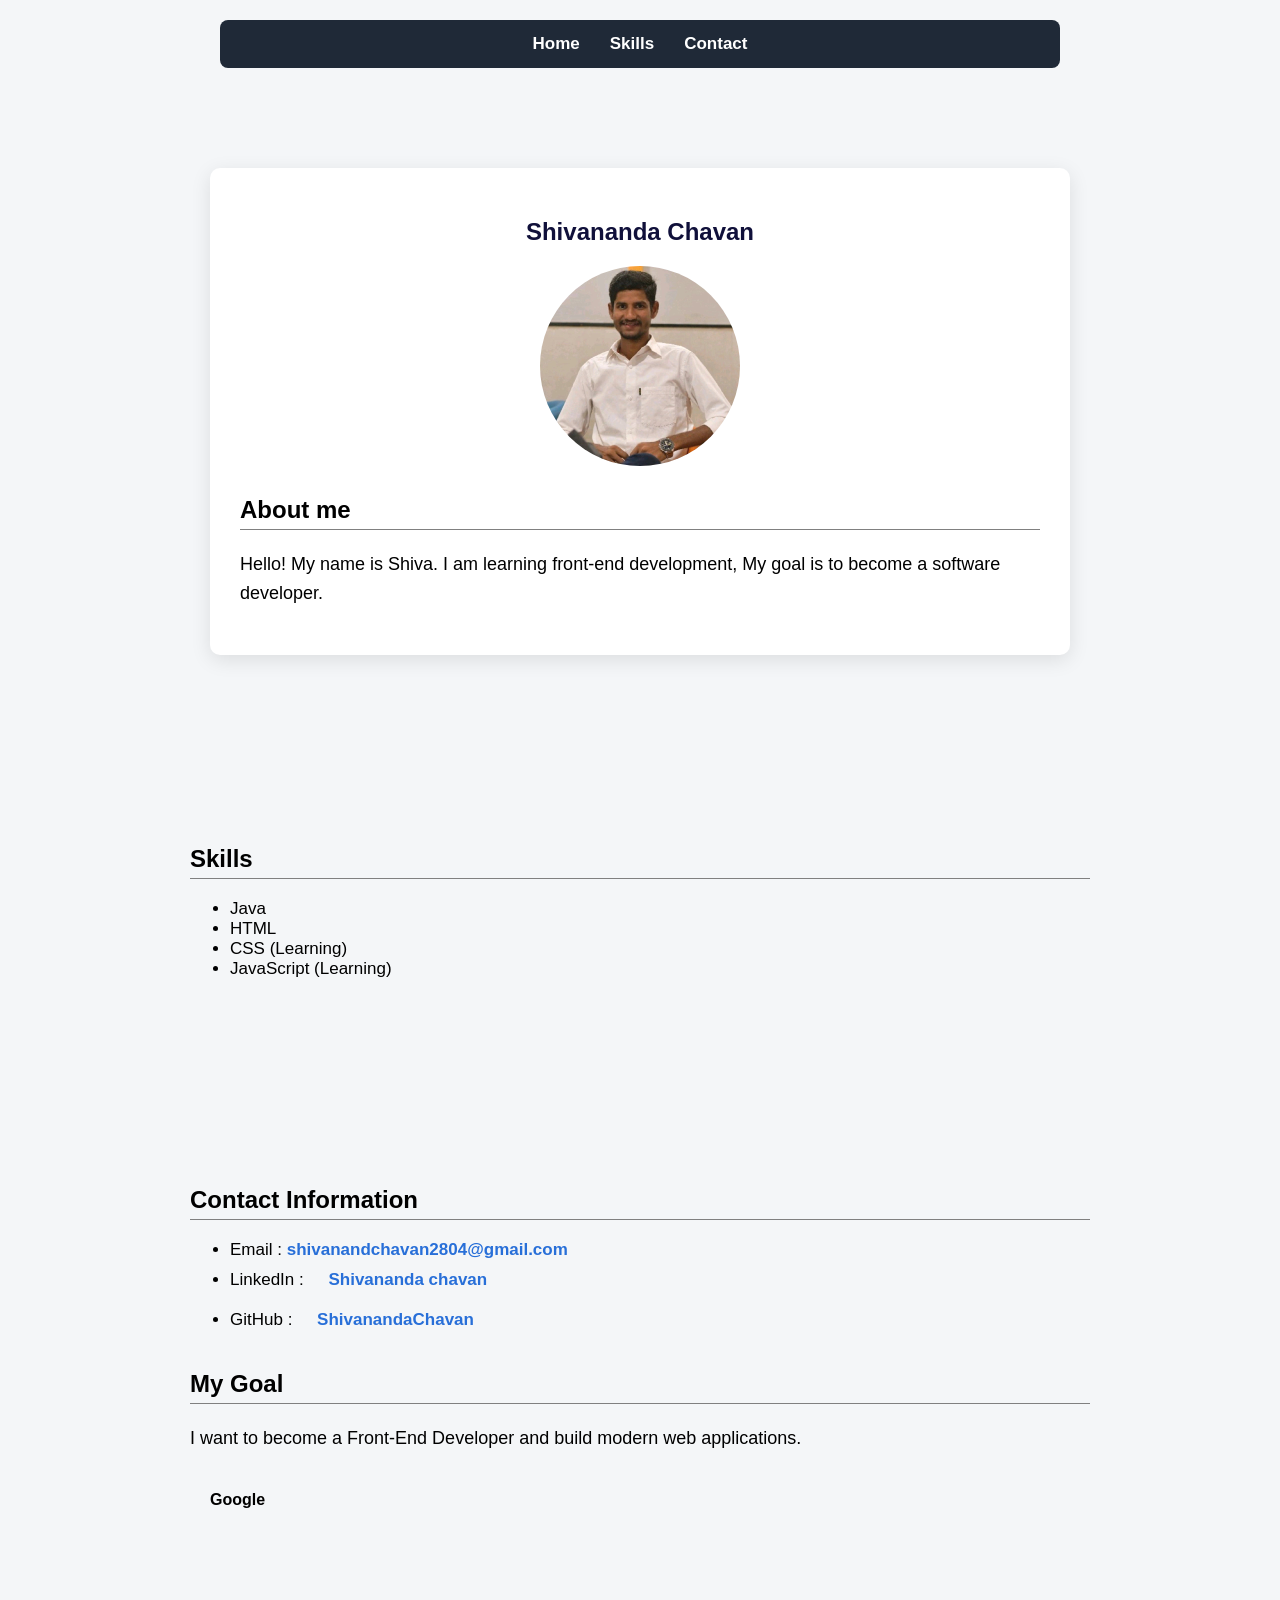
<file: index.html>
<!DOCTYPE html>
<html>
<head>
<title>Shivananda Chavan | Profile</title>
<link rel="stylesheet" href="style.css">

</head>
<body>

    <nav class="navbar">
        <div class="container">
            <ul>   
                <li><a href="#home">Home</a></li>
                <li><a href="#skills">Skills</a></li>
                <li><a href="#contact">Contact</a></li>
            </ul>
        </div>
    </nav>

    <section id="home">
    <div class="profile-container ">
    <h1>Shivananda Chavan</h1>
    <img src="profile.jpg" alt="My photo">
    
    

    <h2>About me</h2>
    
    <p>Hello! My name is Shiva. I am learning front-end development,
    My goal is to become a software developer.
    </p>
    </div>
    </section>
   
    
    <section id="skills">
    <h2>Skills</h2>
        <ul>
        <li>Java</li>
        <li>HTML</li>
        <li>CSS (Learning)</li>
        <li>JavaScript (Learning)</li>
        </ul>
       
    </section>

    <section id="contact">
    <h2>Contact Information</h2>
    <ul>
        <li>Email :  <a href="mailto:shivanandchavan2804@gmail.com" target="_blank">shivanandchavan2804@gmail.com</a> </li> 
        <li> LinkedIn : <a href="https://www.linkedin.com/in/shivananda-chavan-968023300/?lipi=urn%3Ali%3Apage%3Ad_flagship3_profile_view_base_contact_details%3BNF4zkQDySA6ILpbhKJpV9Q%3D%3D" target="_blank" class="linkedIn">Shivananda chavan</a> </li>
        <li>GitHub : <a href="https://github.com/ShivanandaChavan" target="_blank" class="gitlink"> ShivanandaChavan</a></li>
    </ul>
   
    

    <h2>My Goal</h2>

    
    <p>I want to become a Front-End Developer and build modern web applications.</p>
    <a href="https://www.google.com" target="_blank" class="btn">Google</a>
   
    </div> 
    </section> 

</body>
</html>
</file>
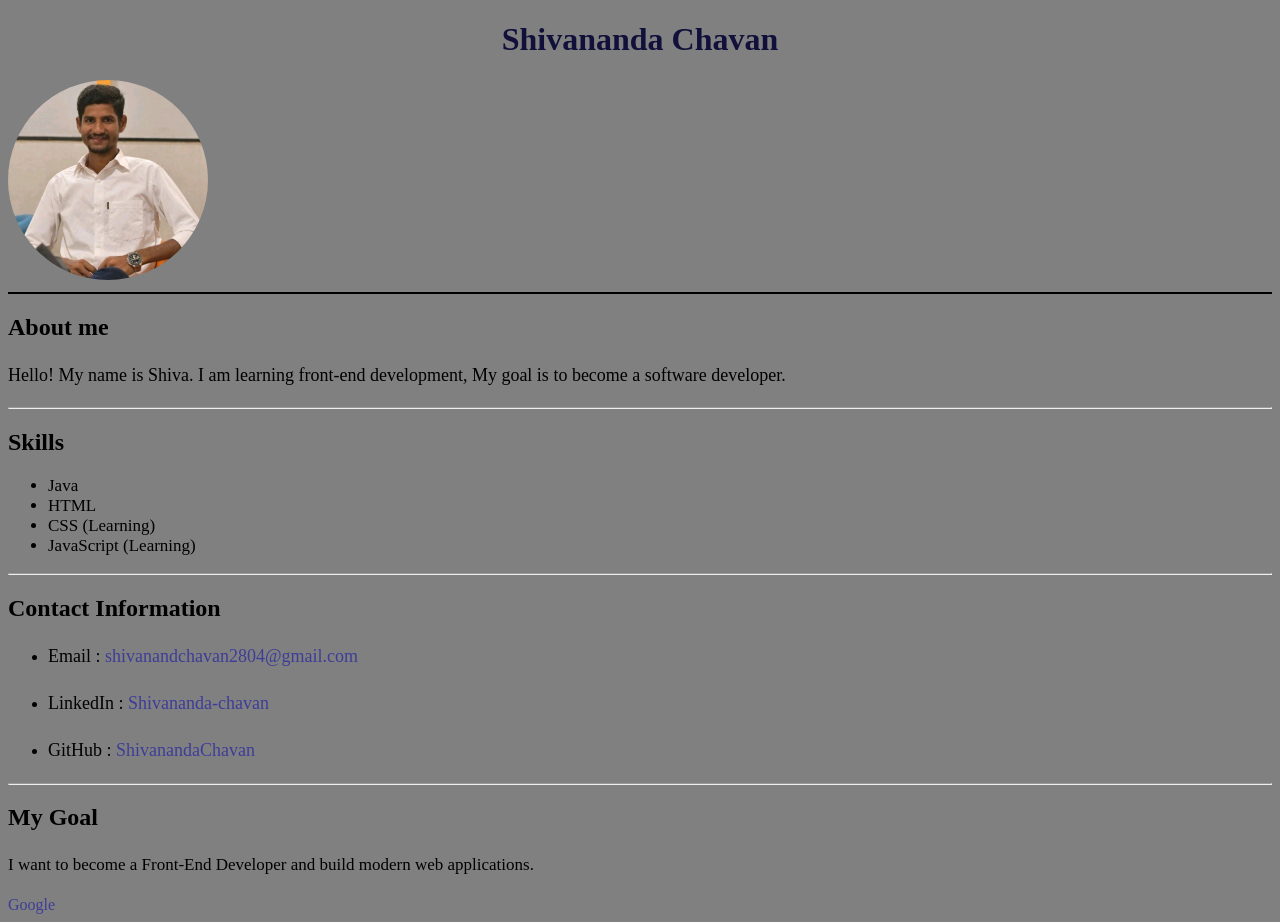
<file: day1-3-html-practice/index.html>
<!DOCTYPE html>
<html>
<head>
    <title>Shivananda Chavan | Profile</title>

    <style>
        body {
            background-color: rgb(128, 128, 128);
        }

        h1 {
            color: rgb(16, 16, 58);
            text-align: center;
        }

        h2{
            color: #000000;
            border-bottom: px solid gray;
            }

        p{
            font-size: 18px;
            line-height: 1.6;
            }

        a{
            color: rgb(61, 61, 152);
            text-decoration: none;
            }

            a:hover{
            text-decoration: underline;
            text-decoration-style: solid;
            }
        img {
            
            border-radius: 50%;
        }
    </style>

</head>
<body>
    <h1>Shivananda Chavan</h1>
    <img src="profile.jpg" alt="My photo" width="200" height="200">
    <hr style="border: 1px solid black;">


    <h2>About me</h2>
    <p style="font-size: 18px;">
    Hello! My name is Shiva. I am learning front-end development,
    My goal is to become a software developer.
    </p>
    <hr>

    <h2>Skills</h2>
    <ul style="font-size: 17px;">
    <li>Java</li>
    <li>HTML</li>
    <li>CSS (Learning)</li>
    <li>JavaScript (Learning)</li>
    </ul>
    <hr>

    <h2>Contact Information</h2>
    <ul>
    <li>
        <p>Email :  <a href="mailto:shivanandchavan2804@gmail.com" target="_blank">shivanandchavan2804@gmail.com</a></p> 
    </li> 
    <li>
        <p> LinkedIn : <a href="https://www.linkedin.com/in/shivananda-chavan-968023300/?lipi=urn%3Ali%3Apage%3Ad_flagship3_profile_view_base_contact_details%3BNF4zkQDySA6ILpbhKJpV9Q%3D%3D" target="_blank">Shivananda-chavan</a></p>
    </li>
    <li>
    <p>GitHub : <a href="https://github.com/ShivanandaChavan" target="_blank"> ShivanandaChavan</a></p>
    </li>
    </ul>
    <hr>

    <h2>My Goal</h2>

    <p style="font-size: 17px;">
    I want to become a Front-End Developer and build modern web applications.
    </p>
    <a href="https://www.google.com" target="_blank">Google</a>

</body>
</html>
</file>
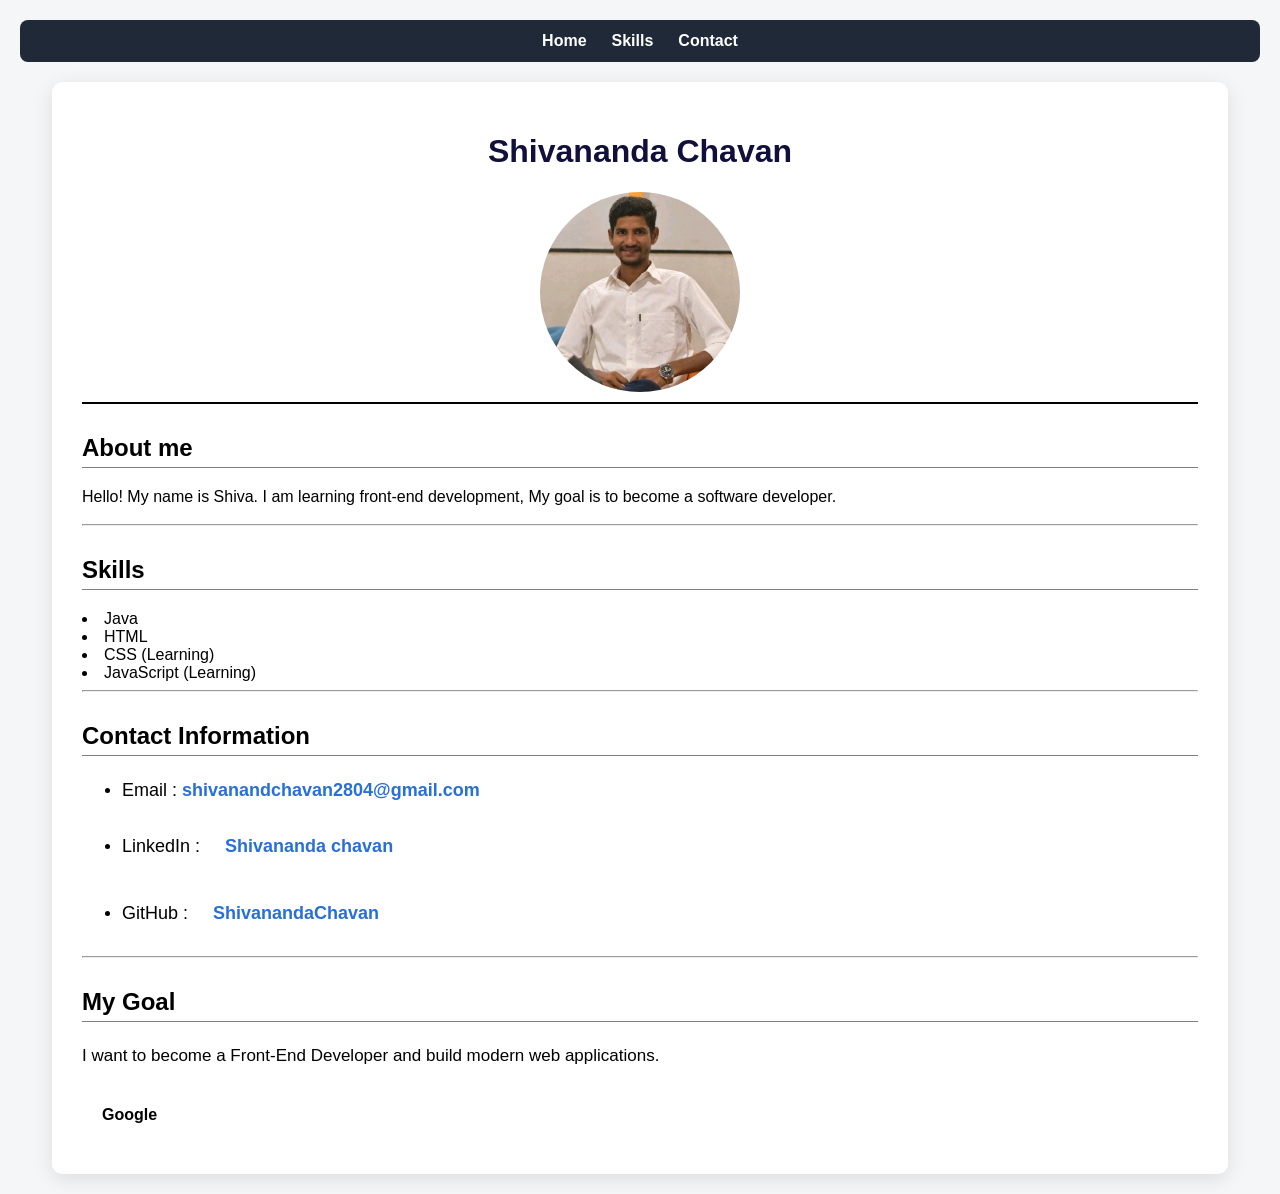
<file: profile/index.html>
<!DOCTYPE html>
<html>
<head>
    <title>Shivananda Chavan | Profile</title>

    <link rel="stylesheet" href="style.css">

</head>
<body>

    <nav class="navbar">
    <a href="#">Home</a>
    <a href="#">Skills</a>
    <a href="#">Contact</a>
    </nav>
    <div class="profile-container ">
    <h1>Shivananda Chavan</h1>
    <img src="profile.jpg" alt="My photo">
    <hr style="border: 1px solid black;">


    <h2>About me</h2>
    
    Hello! My name is Shiva. I am learning front-end development,
    My goal is to become a software developer.
    </p>
    <hr>

    <h2>Skills</h2>
    
    <li>Java</li>
    <li>HTML</li>
    <li>CSS (Learning)</li>
    <li>JavaScript (Learning)</li>
    </ul>
    <hr>

    <h2>Contact Information</h2>
    <ul>
    <li>
        <p>Email :  <a href="mailto:shivanandchavan2804@gmail.com" target="_blank">shivanandchavan2804@gmail.com</a></p> 
    </li> 
    <li>
        <p> LinkedIn : <a href="https://www.linkedin.com/in/shivananda-chavan-968023300/?lipi=urn%3Ali%3Apage%3Ad_flagship3_profile_view_base_contact_details%3BNF4zkQDySA6ILpbhKJpV9Q%3D%3D" target="_blank" class="linkedIn">Shivananda chavan</a></p>
    </li>
    <li>
    <p>GitHub : <a href="https://github.com/ShivanandaChavan" target="_blank" class="gitlink"> ShivanandaChavan</a></p>
    </li>
    </ul>
    <hr>

    <h2>My Goal</h2>

    <p style="font-size: 17px;">
    I want to become a Front-End Developer and build modern web applications.
    </p>
    <a href="https://www.google.com" target="_blank" class="btn">Google</a>
   
    </div>  

</body>
</html>
</file>
<file: style.css>
/* ===== Body Styling ===== */
html {
    scroll-behavior: smooth;
}
body {
    background-color: #f4f6f8;
    font-family: Arial, sans-serif;
    margin: 20px;
}

/* ===== Main Container ===== */
section, h2 {
  margin-top: 100px;
}
section{
    padding: 60px 29px;
    max-width: 900px;
    margin: auto;
    margin-bottom: 40px;
}


.profile-container {
    max-width: 800px;
    width: 90%;
    margin: auto;

    background-color: white;
    padding: 30px;
    border-radius: 10px;
    box-shadow: 0 5px 20px rgba(0,0,0,0.1);
}

/* ===== Headings ===== */

h1 {
    color: rgb(16, 16, 58);
    text-align: center;
}

h2 {
    margin-top: 30px;
    color: #000000;
    border-bottom: 1px solid gray;
    padding-bottom: 5px;
}

/* ===== Text ===== */

p {
    font-size: 18px;
    line-height: 1.6;
}

ul {
    font-size: 17px;
}

/* ===== Links ===== */

a {
    text-decoration: none;
    color: #286fd8;
    font-weight: bold;
}

a:hover {
    text-decoration: underline;
}

/* ===== Image ===== */

img {
    max-width: 200px;
    height: auto;
    border-radius: 50%;
    display: block;
    margin: 10px auto;

    transition: transform 0.3s, box-shadow 0.3s;
}

img:hover {
    transform: scale(1.05);
    box-shadow: 0 5px 15px rgba(0,0,0,0.3);
}

/* ===== Google Style Button ===== */

a.btn {
    display: inline-block;
    padding: 10px 20px;

    background: radial-gradient(
        45deg,
        #4285F4,
        #EA4335,
        #FBBC05,
        #34A853
    );

    color: black;
    border-radius: 5px;
    text-decoration: none;

    transition: transform 0.3s, box-shadow 0.3s;
    margin: 10px 0;
    font-weight: bold;
}

a.btn:hover {
    color: #286fd8;
    transform: scale(1.05);
    box-shadow: 0 5px 15px rgba(0,0,0,0.3);
}

/* ===== GitHub Link ===== */

a.gitlink {
    display: inline-block;
    padding: 10px 20px;
    color: #286fd8;
    border-radius: 5px;

    transition: transform 0.3s, box-shadow 0.3s;
}

a.gitlink:hover {
    color: #0a0a0a;
    font-weight: bold;
    text-decoration: underline;
    transform: scale(1.05);
    box-shadow: 0 5px 15px rgba(0,0,0,0.3);
}

/* ===== LinkedIn Link ===== */

a.linkedIn {
    display: inline-block;
    padding: 10px 20px;
    color: #286fd8;
    border-radius: 5px;

    transition: transform 0.3s, box-shadow 0.3s;
}

a.linkedIn:hover {
    font-weight: bold;
    color: #2e47b8;
    transform: scale(1.05);
    text-decoration: underline;
    box-shadow: 0 5px 15px rgba(0,0,0,0.3);
}

/* ===== Navbar ===== */

.navbar {
    background-color: #1f2937;
    border-radius: 8px;

    max-width: 800px;
    width: 90%;
    margin: 0 auto 20px auto;

    padding: 14px 20px;
}

/* Navbar layout */

.navbar ul {
    list-style: none;

    display: flex;
    justify-content: center;
    align-items: center;

    gap: 30px;

    margin: 0;
    padding: 0;
}

.navbar li {
    list-style: none;
}

/* Navbar links */

.navbar a {
    color: #ffffff;
    font-weight: 600;
    position: relative;

    text-decoration: none;
    transition: transform 0.3s, color 0.3s;
}

.navbar a:hover {
    color: #60a5fa;
    transform: scale(1.1);
}

/* ===== Navbar Underline Animation ===== */

.navbar a::after {
    content: "";
    position: absolute;

    width: 0;
    height: 2px;

    left: 0;
    bottom: -4px;

    background-color: #60a5fa;

    transition: width 0.3s;
}

.navbar a:hover::after {
    width: 100%;
}

/* ===== Section Spacing ===== */

section {
    margin-top: 40px;
}

/* ===== Responsive Design ===== */

@media (max-width: 600px) {

    .profile-container {
        padding: 20px;
    }

    h1 {
        font-size: 24px;
    }

    h2 {
        font-size: 18px;
    }

    p {
        font-size: 16px;
    }

    img {
        max-width: 120px;
    }

    .navbar ul {
        flex-direction: column;
        gap: 12px;
    }

    .navbar a {
        font-size: 16px;
    }

    a.btn,
    a.gitlink,
    a.linkedIn {
        padding: 8px 12px;
        font-size: 14px;
    }
}
</file>
<file: profile/style.css>
/* ===== Body Styling ===== */

body {
    background-color: #f4f6f8;
    font-family: Arial, sans-serif;
    margin: 20px;
}

.profile-container {
    width: 800px;
    width: 90%;
    margin: auto;
    background-color: white;
    padding: 30px;
    border-radius: 10px;
    box-shadow: 0 5px 20px rgba(0,0,0,0.1);
}


/* ===== Headings ===== */

h1 {
    color: rgb(16, 16, 58);
    text-align: center;
}

h2 {
    margin-top: 30px;
    color: #000000;
    border-bottom: 1px solid gray;
    padding-bottom: 5px;
}


/* ===== Text ===== */

p {
    font-size: 18px;
    line-height: 1.6;
}

ul {
    font-size: 17px;
}


/* ===== Links ===== */

a {
    text-decoration: none;
    color: #286fd8;
    font-weight: bold;
}

a:hover {
    text-decoration: underline;
}


/* ===== Image ===== */

img {
    max-width: 200px;
    height: auto;
    border-radius: 50%;
    display: block;
    margin: 10px auto;
    transition: transform 0.3s, box-shadow 0.3s;
}

img:hover {
    transform: scale(1.05);
    box-shadow: 0 5px 15px rgba(0,0,0,0.3);
}


/* ===== Google Style Button ===== */

a.btn {
    display: inline-block;
    padding: 10px 20px;

    background: radial-gradient(
        45deg,
        #4285F4,
        #EA4335,
        #FBBC05,
        #34A853
    );

    color: black;
    border-radius: 5px;
    text-decoration: none;

    transition: transform 0.3s, box-shadow 0.3s;

    margin: 10px 0;
    font-weight: bold;
}

a.btn:hover {
    color: #286fd8;
    transform: scale(1.05);
    box-shadow: 0 5px 15px rgba(0,0,0,0.3);
}


/* ===== GitHub Link ===== */

a.gitlink {
    display: inline-block;
    padding: 10px 20px;
    color: #286fd8;
    border-radius: 5px;

    transition: transform 0.3s, box-shadow 0.3s;
}

a.gitlink:hover {
    color: #0a0a0a;
    font-weight: bold;
    text-decoration: underline;
    transform: scale(1.05);
    box-shadow: 0 5px 15px rgba(0,0,0,0.3);
}


/* ===== LinkedIn Link ===== */

a.linkedIn {
    display: inline-block;
    padding: 10px 20px;
    color: #286fd8;
    border-radius: 5px;

    transition: transform 0.3s, box-shadow 0.3s;
}

a.linkedIn:hover {
    font-weight: bold;
    color: #2e47b8;
    transform: scale(1.05);
    text-decoration: underline;
    box-shadow: 0 5px 15px rgba(0,0,0,0.3);
}


/* ===== Navbar ===== */

.navbar {
    background-color: #1f2937;
    padding: 12px 20px;
    border-radius: 8px;
    margin-bottom: 20px;

    display: flex;
    justify-content: center;
    gap: 25px;
}

.navbar a {
    color: #ffffff;
    font-weight: 600;
    position: relative;

    transition: transform 0.3s, color 0.3s;

    text-decoration: none;
}

.navbar a:hover {
    color: #60a5fa;
    transform: scale(1.1);
    text-decoration: none;
}


/* ===== Navbar Underline Animation ===== */

.navbar a::after {

    content: "";

    position: absolute;

    width: 0;

    height: 2px;

    left: 0;

    bottom: -4px;

    background-color: #60a5fa;

    transition: width 0.3s;

}

.navbar a:hover::after {

    width: 100%;

}
</file>
